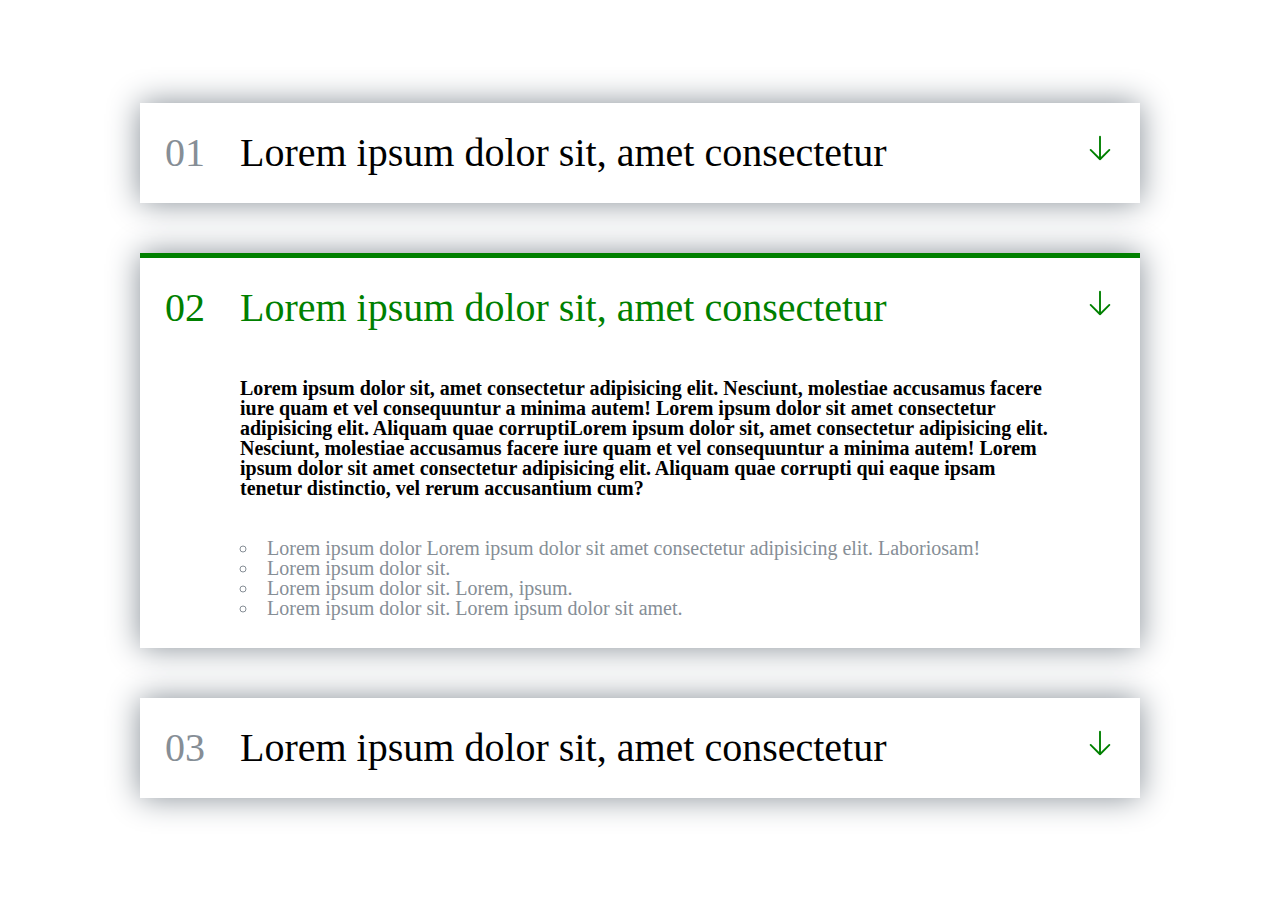
<file: index.html>
<!DOCTYPE html>
<html lang="en">

<head>
    <meta charset="UTF-8">
    <meta http-equiv="X-UA-Compatible" content="IE=edge">
    <meta name="viewport" content="width=device-width, initial-scale=1.0">
    <link rel="stylesheet" href="reset.css">
    <link rel="stylesheet" href="style.css">
    <title>accordeon</title>
</head>

<body>
    <div class="accordeon ">
        <div class="item ">
            <p class="number">01</p>
            <p class="title">
                Lorem ipsum dolor sit, amet consectetur
            </p>
            <div class="arrow"><svg xmlns="http://www.w3.org/2000/svg" fill="none" viewBox="0 0 24 24"
                    stroke-width="1.5" stroke="currentColor" class="w-6 h-6">
                    <path stroke-linecap="round" stroke-linejoin="round" d="M19.5 13.5L12 21m0 0l-7.5-7.5M12 21V3" />
                </svg>
            </div>
            <div class="box_hiden">
                <p class="text">Lorem ipsum dolor sit, amet consectetur
                    adipisicing elit. Nesciunt, molestiae accusamus facere iure quam et vel
                    consequuntur a minima autem! Lorem ipsum dolor sit amet consectetur adipisicing elit.
                    Aliquam quae corruptiLorem ipsum dolor sit, amet consectetur
                    adipisicing elit. Nesciunt, molestiae accusamus facere iure quam et vel
                    consequuntur a minima autem! Lorem ipsum dolor sit amet consectetur adipisicing elit.
                    Aliquam quae corrupti
                    qui eaque ipsam tenetur distinctio, vel rerum accusantium cum?</p>
                <ul class="list">
                    <li>Lorem ipsum dolor Lorem ipsum dolor sit amet consectetur adipisicing elit. Laboriosam!
                    </li>
                    <li> </li>Lorem ipsum dolor sit. </li>
                    <li>Lorem ipsum dolor sit. Lorem, ipsum.</li>
                    <li>Lorem ipsum dolor sit. Lorem ipsum dolor sit amet.</li>
                </ul>
            </div>
        </div>

        <div class="item open">
            <p class="number">02</p>
            <p class="title">
                Lorem ipsum dolor sit, amet consectetur
            </p>
            <div class="arrow"><svg xmlns="http://www.w3.org/2000/svg" fill="none" viewBox="0 0 24 24"
                    stroke-width="1.5" stroke="currentColor" class="w-6 h-6">
                    <path stroke-linecap="round" stroke-linejoin="round" d="M19.5 13.5L12 21m0 0l-7.5-7.5M12 21V3" />
                </svg>
            </div>
            <div class="box_hiden">
                <p class="text">Lorem ipsum dolor sit, amet consectetur
                    adipisicing elit. Nesciunt, molestiae accusamus facere iure quam et vel
                    consequuntur a minima autem! Lorem ipsum dolor sit amet consectetur adipisicing elit.
                    Aliquam quae corruptiLorem ipsum dolor sit, amet consectetur
                    adipisicing elit. Nesciunt, molestiae accusamus facere iure quam et vel
                    consequuntur a minima autem! Lorem ipsum dolor sit amet consectetur adipisicing elit.
                    Aliquam quae corrupti
                    qui eaque ipsam tenetur distinctio, vel rerum accusantium cum?</p>
                <ul class="list">
                    <li>Lorem ipsum dolor Lorem ipsum dolor sit amet consectetur adipisicing elit. Laboriosam!
                    </li>
                    <li>Lorem ipsum dolor sit. </li>
                    <li>Lorem ipsum dolor sit. Lorem, ipsum.</li>
                    <li>Lorem ipsum dolor sit. Lorem ipsum dolor sit amet.</li>
                </ul>
            </div>
        </div>
        <div class="item ">
            <p class="number">03</p>
            <p class="title">
                Lorem ipsum dolor sit, amet consectetur
            </p>
            <div class="arrow"><svg xmlns="http://www.w3.org/2000/svg" fill="none" viewBox="0 0 24 24"
                    stroke-width="1.5" stroke="currentColor" class="w-6 h-6">
                    <path stroke-linecap="round" stroke-linejoin="round" d="M19.5 13.5L12 21m0 0l-7.5-7.5M12 21V3" />
                </svg>
            </div>
            <div class="box_hiden">
                <p class="text">Lorem ipsum dolor sit, amet consectetur
                    adipisicing elit. Nesciunt, molestiae accusamus facere iure quam et vel
                    consequuntur a minima autem! Lorem ipsum dolor sit amet consectetur adipisicing elit.
                    Aliquam quae corruptiLorem ipsum dolor sit, amet consectetur
                    adipisicing elit. Nesciunt, molestiae accusamus facere iure quam et vel
                    consequuntur a minima autem! Lorem ipsum dolor sit amet consectetur adipisicing elit.
                    Aliquam quae corrupti
                    qui eaque ipsam tenetur distinctio, vel rerum accusantium cum?</p>
                <ul class="list">
                    <li>Lorem ipsum dolor Lorem ipsum dolor sit amet consectetur adipisicing elit. Laboriosam!
                    </li>
                    <li>Lorem ipsum dolor sit. </li>
                    <li>Lorem ipsum dolor sit. Lorem, ipsum.</li>
                    <li>Lorem ipsum dolor sit. Lorem ipsum dolor sit amet.</li>
                </ul>
            </div>
        </div>
    </div>
    <script>
        const items = document.querySelectorAll('.item');
        const arrayItems = Array.from(items);
        arrayItems.map((item) => { item.addEventListener('click', () => { item.classList.toggle("open") }) });
       </script>
</body>

</html>
</file>
<file: style.css>
body {}

.accordeon {

    display: flex;
    flex-direction: column;
    justify-content: center;
    align-items: center;
    height: 100vh;
    gap: 50px;
}

.item {

    width: 1000px;
    box-shadow: 0px 0px 30px #868e96;
    display: grid;
    grid-template-columns: auto 1fr auto;
    row-gap: 50px;
    column-gap: 35px;
    padding: 30px 25px;


}

.arrow {
    width: 30px;
    height: 30px;
    color: green;
}



.number,
.title {
    font-size: 40px;
}


.number {
    color: #868e96;
}

.text {
    margin-bottom: 40px;

    font-weight: bold;
}

.text,
.list {
    font-size: 20px;
}

.box_hiden {
    grid-column: 2;
    display: none;

}

.list li {
    list-style-type: circle;
    list-style-position: inside;
    color: #868e96;
}



.open {
    border-top: 5px solid green;
}

.open .title,
.open .number {
    color: green;
}

.open .box_hiden {
    display: block;
}
</file>
